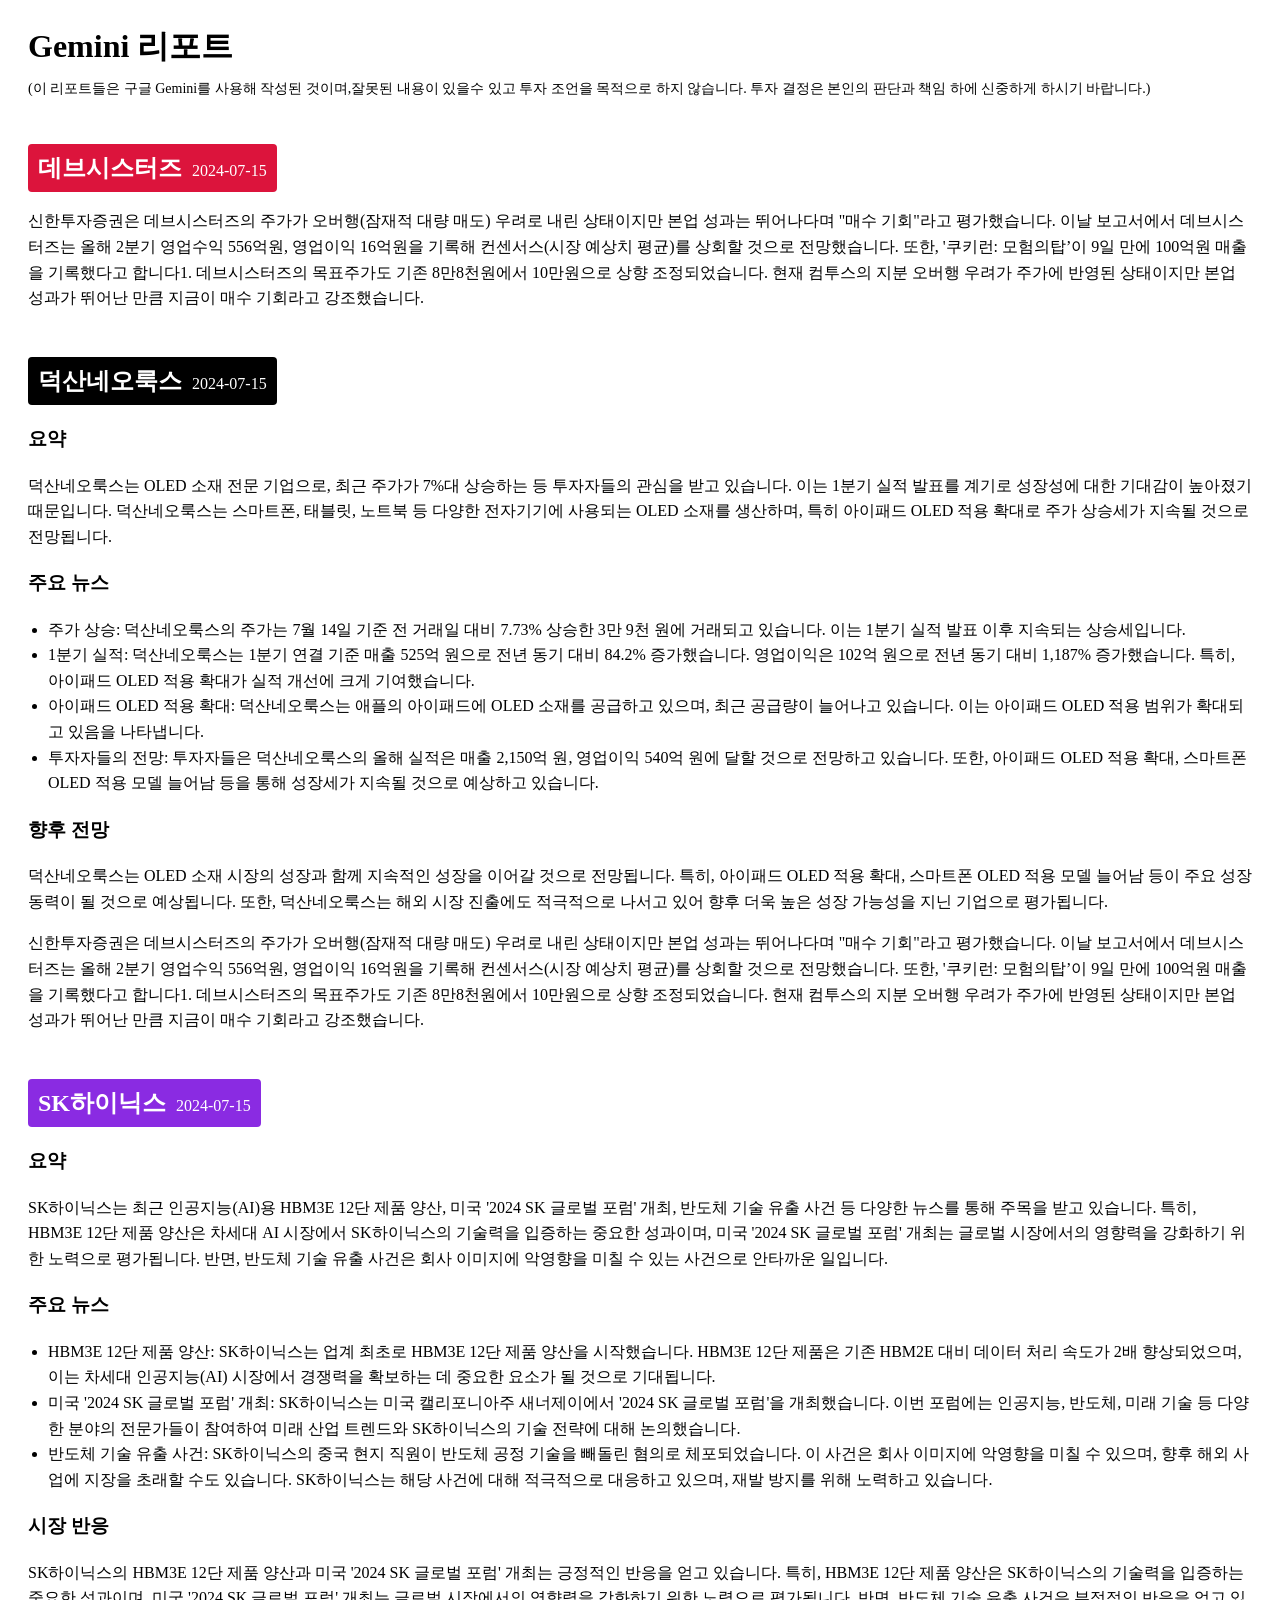
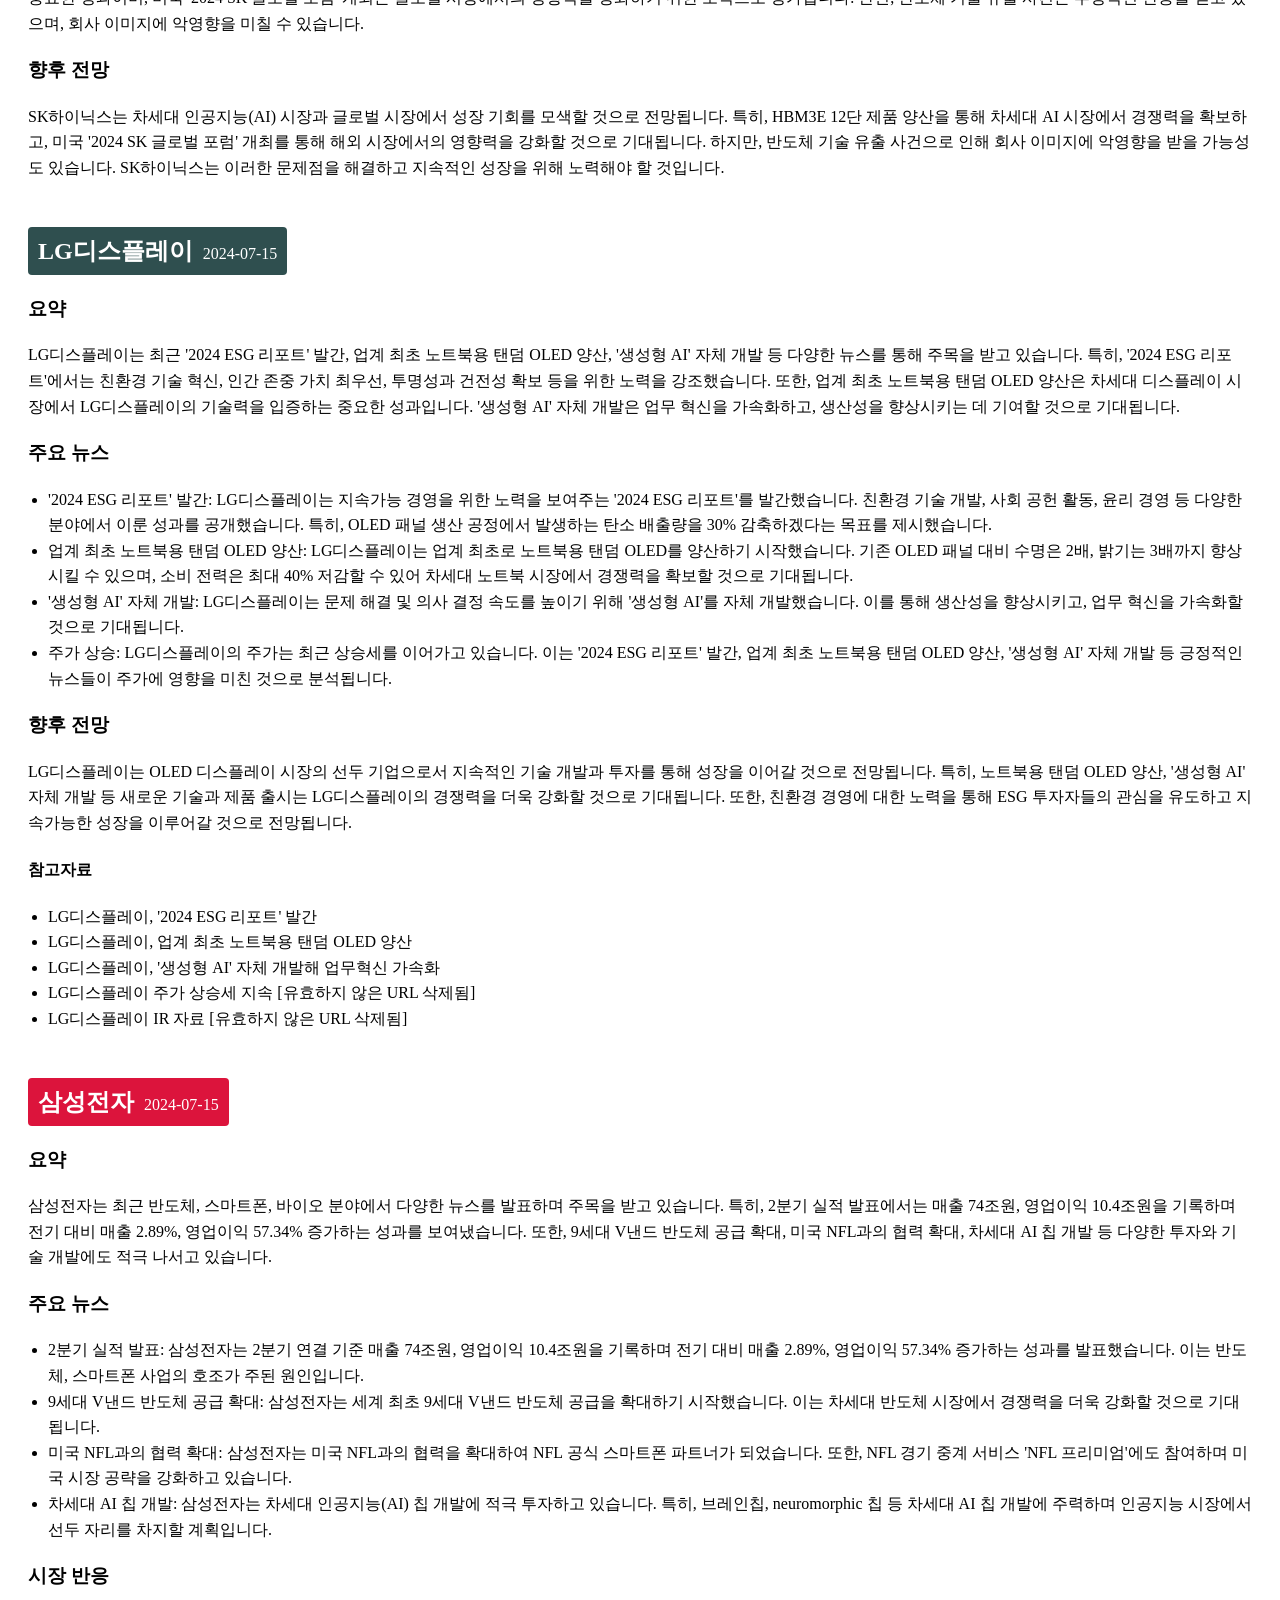
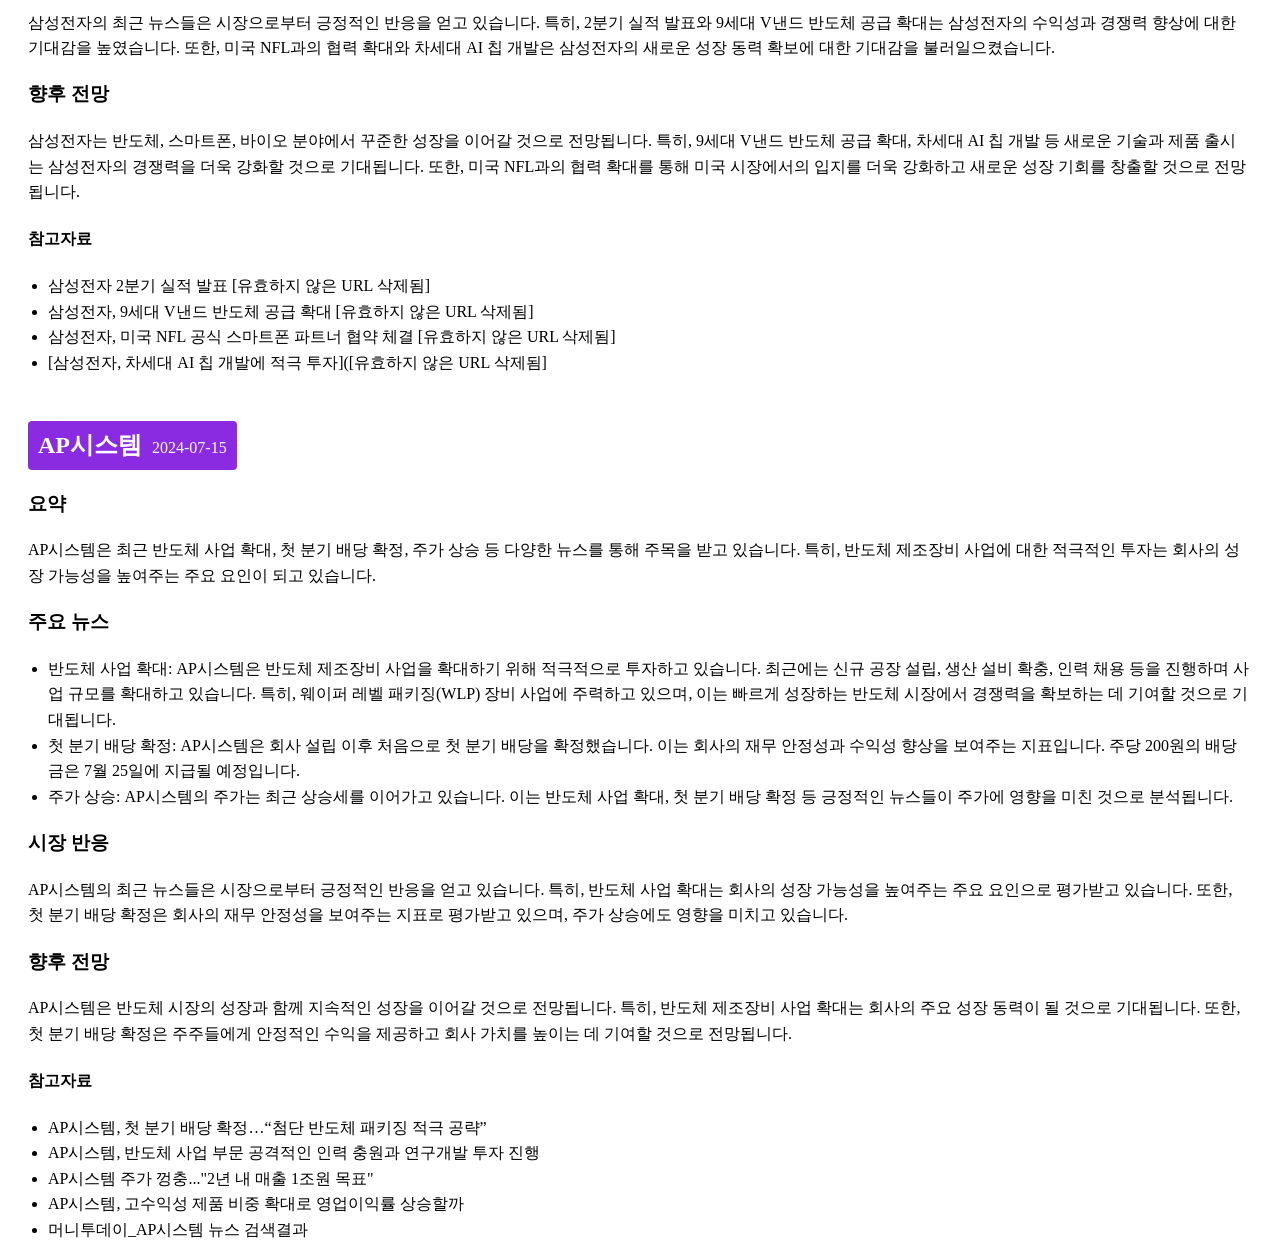
<file: index.html>
<!DOCTYPE html>
<html lang="en">
<head>
  <meta charset="UTF-8">
  <meta name="viewport" content="width=device-width, initial-scale=1.0">
  <meta property="og:description" content="주식 관련 리포트를 제공하는 사이트입니다." />
  <title>주식 리포트 사이트</title>
  <link rel="stylesheet" href="styles.css">
  <script async src="https://pagead2.googlesyndication.com/pagead/js/adsbygoogle.js?client=ca-pub-9358818869239657" crossorigin="anonymous"></script>
</head>
<body>
  <h1>Gemini 리포트</h1>
  <p>(이 리포트들은 구글 Gemini를 사용해 작성된 것이며,잘못된 내용이 있을수 있고 투자 조언을 목적으로 하지 않습니다. 투자 결정은 본인의 판단과 책임 하에 신중하게 하시기 바랍니다.)</p> 
  
  <h2>데브시스터즈<em>2024-07-15</em></h2>
  <p>신한투자증권은 데브시스터즈의 주가가 오버행(잠재적 대량 매도) 우려로 내린 상태이지만 본업 성과는 뛰어나다며 "매수 기회"라고 평가했습니다. 이날 보고서에서 데브시스터즈는 올해 2분기 영업수익 556억원, 영업이익 16억원을 기록해 컨센서스(시장 예상치 평균)를 상회할 것으로 전망했습니다. 또한, '쿠키런: 모험의탑’이 9일 만에 100억원 매출을 기록했다고 합니다1. 데브시스터즈의 목표주가도 기존 8만8천원에서 10만원으로 상향 조정되었습니다. 현재 컴투스의 지분 오버행 우려가 주가에 반영된 상태이지만 본업 성과가 뛰어난 만큼 지금이 매수 기회라고 강조했습니다.</p>
  <h2>덕산네오룩스<em>2024-07-15</em></h2>
  <p>
    <h3>요약</h3>
    <p>덕산네오룩스는 OLED 소재 전문 기업으로, 최근 주가가 7%대 상승하는 등 투자자들의 관심을 받고 있습니다. 이는 1분기 실적 발표를 계기로 성장성에 대한 기대감이 높아졌기 때문입니다. 덕산네오룩스는 스마트폰, 태블릿, 노트북 등 다양한 전자기기에 사용되는 OLED 소재를 생산하며, 특히 아이패드 OLED 적용 확대로 주가 상승세가 지속될 것으로 전망됩니다.</p>
    <h3>주요 뉴스</h3>
    <ul>
      <li>주가 상승: 덕산네오룩스의 주가는 7월 14일 기준 전 거래일 대비 7.73% 상승한 3만 9천 원에 거래되고 있습니다. 이는 1분기 실적 발표 이후 지속되는 상승세입니다.</li>
      <li>1분기 실적: 덕산네오룩스는 1분기 연결 기준 매출 525억 원으로 전년 동기 대비 84.2% 증가했습니다. 영업이익은 102억 원으로 전년 동기 대비 1,187% 증가했습니다. 특히, 아이패드 OLED 적용 확대가 실적 개선에 크게 기여했습니다.</li>
      <li>아이패드 OLED 적용 확대: 덕산네오룩스는 애플의 아이패드에 OLED 소재를 공급하고 있으며, 최근 공급량이 늘어나고 있습니다. 이는 아이패드 OLED 적용 범위가 확대되고 있음을 나타냅니다.</li>
      <li>투자자들의 전망: 투자자들은 덕산네오룩스의 올해 실적은 매출 2,150억 원, 영업이익 540억 원에 달할 것으로 전망하고 있습니다. 또한, 아이패드 OLED 적용 확대, 스마트폰 OLED 적용 모델 늘어남 등을 통해 성장세가 지속될 것으로 예상하고 있습니다.</li>
    </ul>
    <h3>향후 전망</h3>
    <p>덕산네오룩스는 OLED 소재 시장의 성장과 함께 지속적인 성장을 이어갈 것으로 전망됩니다. 특히, 아이패드 OLED 적용 확대, 스마트폰 OLED 적용 모델 늘어남 등이 주요 성장 동력이 될 것으로 예상됩니다. 또한, 덕산네오룩스는 해외 시장 진출에도 적극적으로 나서고 있어 향후 더욱 높은 성장 가능성을 지닌 기업으로 평가됩니다.</p>
  </p>
  <p>신한투자증권은 데브시스터즈의 주가가 오버행(잠재적 대량 매도) 우려로 내린 상태이지만 본업 성과는 뛰어나다며 "매수 기회"라고 평가했습니다. 이날 보고서에서 데브시스터즈는 올해 2분기 영업수익 556억원, 영업이익 16억원을 기록해 컨센서스(시장 예상치 평균)를 상회할 것으로 전망했습니다. 또한, '쿠키런: 모험의탑’이 9일 만에 100억원 매출을 기록했다고 합니다1. 데브시스터즈의 목표주가도 기존 8만8천원에서 10만원으로 상향 조정되었습니다. 현재 컴투스의 지분 오버행 우려가 주가에 반영된 상태이지만 본업 성과가 뛰어난 만큼 지금이 매수 기회라고 강조했습니다.</p>
  <h2>SK하이닉스<em>2024-07-15</em></h2>
  <p>
    <h3>요약</h3>
    <p>SK하이닉스는 최근 인공지능(AI)용 HBM3E 12단 제품 양산, 미국 '2024 SK 글로벌 포럼' 개최, 반도체 기술 유출 사건 등 다양한 뉴스를 통해 주목을 받고 있습니다. 특히, HBM3E 12단 제품 양산은 차세대 AI 시장에서 SK하이닉스의 기술력을 입증하는 중요한 성과이며, 미국 '2024 SK 글로벌 포럼' 개최는 글로벌 시장에서의 영향력을 강화하기 위한 노력으로 평가됩니다. 반면, 반도체 기술 유출 사건은 회사 이미지에 악영향을 미칠 수 있는 사건으로 안타까운 일입니다.</p>

    <h3>주요 뉴스</h3>
    <ul>
      <li>HBM3E 12단 제품 양산: SK하이닉스는 업계 최초로 HBM3E 12단 제품 양산을 시작했습니다. HBM3E 12단 제품은 기존 HBM2E 대비 데이터 처리 속도가 2배 향상되었으며, 이는 차세대 인공지능(AI) 시장에서 경쟁력을 확보하는 데 중요한 요소가 될 것으로 기대됩니다.</li>
      <li>미국 '2024 SK 글로벌 포럼' 개최: SK하이닉스는 미국 캘리포니아주 새너제이에서 '2024 SK 글로벌 포럼'을 개최했습니다. 이번 포럼에는 인공지능, 반도체, 미래 기술 등 다양한 분야의 전문가들이 참여하여 미래 산업 트렌드와 SK하이닉스의 기술 전략에 대해 논의했습니다.</li>
      <li>반도체 기술 유출 사건: SK하이닉스의 중국 현지 직원이 반도체 공정 기술을 빼돌린 혐의로 체포되었습니다. 이 사건은 회사 이미지에 악영향을 미칠 수 있으며, 향후 해외 사업에 지장을 초래할 수도 있습니다. SK하이닉스는 해당 사건에 대해 적극적으로 대응하고 있으며, 재발 방지를 위해 노력하고 있습니다.</li>
    </ul>

    <h3>시장 반응</h3>
    <p>SK하이닉스의 HBM3E 12단 제품 양산과 미국 '2024 SK 글로벌 포럼' 개최는 긍정적인 반응을 얻고 있습니다. 특히, HBM3E 12단 제품 양산은 SK하이닉스의 기술력을 입증하는 중요한 성과이며, 미국 '2024 SK 글로벌 포럼' 개최는 글로벌 시장에서의 영향력을 강화하기 위한 노력으로 평가됩니다. 반면, 반도체 기술 유출 사건은 부정적인 반응을 얻고 있으며, 회사 이미지에 악영향을 미칠 수 있습니다.</p>

    <h3>향후 전망</h3>
    <p>SK하이닉스는 차세대 인공지능(AI) 시장과 글로벌 시장에서 성장 기회를 모색할 것으로 전망됩니다. 특히, HBM3E 12단 제품 양산을 통해 차세대 AI 시장에서 경쟁력을 확보하고, 미국 '2024 SK 글로벌 포럼' 개최를 통해 해외 시장에서의 영향력을 강화할 것으로 기대됩니다. 하지만, 반도체 기술 유출 사건으로 인해 회사 이미지에 악영향을 받을 가능성도 있습니다. SK하이닉스는 이러한 문제점을 해결하고 지속적인 성장을 위해 노력해야 할 것입니다.</p>
  </p>
  <h2>LG디스플레이<em>2024-07-15</em></h2>
  <p>
    <h3>요약</h3>
    <p>LG디스플레이는 최근 '2024 ESG 리포트' 발간, 업계 최초 노트북용 탠덤 OLED 양산, '생성형 AI' 자체 개발 등 다양한 뉴스를 통해 주목을 받고 있습니다. 특히, '2024 ESG 리포트'에서는 친환경 기술 혁신, 인간 존중 가치 최우선, 투명성과 건전성 확보 등을 위한 노력을 강조했습니다. 또한, 업계 최초 노트북용 탠덤 OLED 양산은 차세대 디스플레이 시장에서 LG디스플레이의 기술력을 입증하는 중요한 성과입니다. '생성형 AI' 자체 개발은 업무 혁신을 가속화하고, 생산성을 향상시키는 데 기여할 것으로 기대됩니다.</p>

    <h3>주요 뉴스</h3>
    <ul>
      <li>'2024 ESG 리포트' 발간: LG디스플레이는 지속가능 경영을 위한 노력을 보여주는 '2024 ESG 리포트'를 발간했습니다. 친환경 기술 개발, 사회 공헌 활동, 윤리 경영 등 다양한 분야에서 이룬 성과를 공개했습니다. 특히, OLED 패널 생산 공정에서 발생하는 탄소 배출량을 30% 감축하겠다는 목표를 제시했습니다.</li>
      <li>업계 최초 노트북용 탠덤 OLED 양산: LG디스플레이는 업계 최초로 노트북용 탠덤 OLED를 양산하기 시작했습니다. 기존 OLED 패널 대비 수명은 2배, 밝기는 3배까지 향상시킬 수 있으며, 소비 전력은 최대 40% 저감할 수 있어 차세대 노트북 시장에서 경쟁력을 확보할 것으로 기대됩니다.</li>
      <li>'생성형 AI' 자체 개발: LG디스플레이는 문제 해결 및 의사 결정 속도를 높이기 위해 '생성형 AI'를 자체 개발했습니다. 이를 통해 생산성을 향상시키고, 업무 혁신을 가속화할 것으로 기대됩니다.</li>
      <li>주가 상승: LG디스플레이의 주가는 최근 상승세를 이어가고 있습니다. 이는 '2024 ESG 리포트' 발간, 업계 최초 노트북용 탠덤 OLED 양산, '생성형 AI' 자체 개발 등 긍정적인 뉴스들이 주가에 영향을 미친 것으로 분석됩니다.</li>
    </ul>

    <h3>향후 전망</h3>
    <p>LG디스플레이는 OLED 디스플레이 시장의 선두 기업으로서 지속적인 기술 개발과 투자를 통해 성장을 이어갈 것으로 전망됩니다. 특히, 노트북용 탠덤 OLED 양산, '생성형 AI' 자체 개발 등 새로운 기술과 제품 출시는 LG디스플레이의 경쟁력을 더욱 강화할 것으로 기대됩니다. 또한, 친환경 경영에 대한 노력을 통해 ESG 투자자들의 관심을 유도하고 지속가능한 성장을 이루어갈 것으로 전망됩니다.</p>

    <h4>참고자료</h4>
    <ul>
      <li>LG디스플레이, '2024 ESG 리포트' 발간</li>
      <li>LG디스플레이, 업계 최초 노트북용 탠덤 OLED 양산</li>
      <li>LG디스플레이, '생성형 AI' 자체 개발해 업무혁신 가속화</li>
      <li>LG디스플레이 주가 상승세 지속 [유효하지 않은 URL 삭제됨]</li>
      <li>LG디스플레이 IR 자료 [유효하지 않은 URL 삭제됨]</li>
    </ul>
  </p>

  <h2>삼성전자<em>2024-07-15</em></h2>
  <p>
    <h3>요약</h3>
    <p>삼성전자는 최근 반도체, 스마트폰, 바이오 분야에서 다양한 뉴스를 발표하며 주목을 받고 있습니다. 특히, 2분기 실적 발표에서는 매출 74조원, 영업이익 10.4조원을 기록하며 전기 대비 매출 2.89%, 영업이익 57.34% 증가하는 성과를 보여냈습니다. 또한, 9세대 V낸드 반도체 공급 확대, 미국 NFL과의 협력 확대, 차세대 AI 칩 개발 등 다양한 투자와 기술 개발에도 적극 나서고 있습니다.</p>

    <h3>주요 뉴스</h3>
    <ul>
      <li>2분기 실적 발표: 삼성전자는 2분기 연결 기준 매출 74조원, 영업이익 10.4조원을 기록하며 전기 대비 매출 2.89%, 영업이익 57.34% 증가하는 성과를 발표했습니다. 이는 반도체, 스마트폰 사업의 호조가 주된 원인입니다.</li>
      <li>9세대 V낸드 반도체 공급 확대: 삼성전자는 세계 최초 9세대 V낸드 반도체 공급을 확대하기 시작했습니다. 이는 차세대 반도체 시장에서 경쟁력을 더욱 강화할 것으로 기대됩니다.</li>
      <li>미국 NFL과의 협력 확대: 삼성전자는 미국 NFL과의 협력을 확대하여 NFL 공식 스마트폰 파트너가 되었습니다. 또한, NFL 경기 중계 서비스 'NFL 프리미엄'에도 참여하며 미국 시장 공략을 강화하고 있습니다.</li>
      <li>차세대 AI 칩 개발: 삼성전자는 차세대 인공지능(AI) 칩 개발에 적극 투자하고 있습니다. 특히, 브레인칩, neuromorphic 칩 등 차세대 AI 칩 개발에 주력하며 인공지능 시장에서 선두 자리를 차지할 계획입니다.</li>
    </ul>

    <h3>시장 반응</h3>
    <p>삼성전자의 최근 뉴스들은 시장으로부터 긍정적인 반응을 얻고 있습니다. 특히, 2분기 실적 발표와 9세대 V낸드 반도체 공급 확대는 삼성전자의 수익성과 경쟁력 향상에 대한 기대감을 높였습니다. 또한, 미국 NFL과의 협력 확대와 차세대 AI 칩 개발은 삼성전자의 새로운 성장 동력 확보에 대한 기대감을 불러일으켰습니다.</p>

    <h3>향후 전망</h3>
    <p>삼성전자는 반도체, 스마트폰, 바이오 분야에서 꾸준한 성장을 이어갈 것으로 전망됩니다. 특히, 9세대 V낸드 반도체 공급 확대, 차세대 AI 칩 개발 등 새로운 기술과 제품 출시는 삼성전자의 경쟁력을 더욱 강화할 것으로 기대됩니다. 또한, 미국 NFL과의 협력 확대를 통해 미국 시장에서의 입지를 더욱 강화하고 새로운 성장 기회를 창출할 것으로 전망됩니다.</p>

    <h4>참고자료</h4>
    <ul>
      <li>삼성전자 2분기 실적 발표 [유효하지 않은 URL 삭제됨]</li>
      <li>삼성전자, 9세대 V낸드 반도체 공급 확대 [유효하지 않은 URL 삭제됨]</li>
      <li>삼성전자, 미국 NFL 공식 스마트폰 파트너 협약 체결 [유효하지 않은 URL 삭제됨]</li>
      <li>[삼성전자, 차세대 AI 칩 개발에 적극 투자]([유효하지 않은 URL 삭제됨]</li>
    </ul>
  </p>

  <h2>AP시스템<em>2024-07-15</em></h2>
  <p>
    <h3>요약</h3>
    <p>AP시스템은 최근 반도체 사업 확대, 첫 분기 배당 확정, 주가 상승 등 다양한 뉴스를 통해 주목을 받고 있습니다. 특히, 반도체 제조장비 사업에 대한 적극적인 투자는 회사의 성장 가능성을 높여주는 주요 요인이 되고 있습니다.</p>

    <h3>주요 뉴스</h3>
    <ul>
      <li>반도체 사업 확대: AP시스템은 반도체 제조장비 사업을 확대하기 위해 적극적으로 투자하고 있습니다. 최근에는 신규 공장 설립, 생산 설비 확충, 인력 채용 등을 진행하며 사업 규모를 확대하고 있습니다. 특히, 웨이퍼 레벨 패키징(WLP) 장비 사업에 주력하고 있으며, 이는 빠르게 성장하는 반도체 시장에서 경쟁력을 확보하는 데 기여할 것으로 기대됩니다.</li>
      <li>첫 분기 배당 확정: AP시스템은 회사 설립 이후 처음으로 첫 분기 배당을 확정했습니다. 이는 회사의 재무 안정성과 수익성 향상을 보여주는 지표입니다. 주당 200원의 배당금은 7월 25일에 지급될 예정입니다.</li>
      <li>주가 상승: AP시스템의 주가는 최근 상승세를 이어가고 있습니다. 이는 반도체 사업 확대, 첫 분기 배당 확정 등 긍정적인 뉴스들이 주가에 영향을 미친 것으로 분석됩니다.</li>
    </ul>

    <h3>시장 반응</h3>
    <p>AP시스템의 최근 뉴스들은 시장으로부터 긍정적인 반응을 얻고 있습니다. 특히, 반도체 사업 확대는 회사의 성장 가능성을 높여주는 주요 요인으로 평가받고 있습니다. 또한, 첫 분기 배당 확정은 회사의 재무 안정성을 보여주는 지표로 평가받고 있으며, 주가 상승에도 영향을 미치고 있습니다.</p>

    <h3>향후 전망</h3>
    <p>AP시스템은 반도체 시장의 성장과 함께 지속적인 성장을 이어갈 것으로 전망됩니다. 특히, 반도체 제조장비 사업 확대는 회사의 주요 성장 동력이 될 것으로 기대됩니다. 또한, 첫 분기 배당 확정은 주주들에게 안정적인 수익을 제공하고 회사 가치를 높이는 데 기여할 것으로 전망됩니다.</p>

    <h4>참고자료</h4>
    <ul>
      <li>AP시스템, 첫 분기 배당 확정…“첨단 반도체 패키징 적극 공략”</li>
      <li>AP시스템, 반도체 사업 부문 공격적인 인력 충원과 연구개발 투자 진행</li>
      <li>AP시스템 주가 껑충..."2년 내 매출 1조원 목표"</li>
      <li>AP시스템, 고수익성 제품 비중 확대로 영업이익률 상승할까</li>
      <li>머니투데이_AP시스템 뉴스 검색결과</li>
    </ul>
  </p>
</body>
</html>
</file>
<file: styles.css>
ul,li{margin-left: 10px;padding-left: 0;}

body{padding: 0 20px;line-height: 1.6;}
h1{margin-bottom: 0;}
h1 + p{font-style: normal;font-size: 14px;font-weight: 500;margin-top: 5px;}
h2 em{font-style: normal;margin-left: 10px;font-size: 16px;font-weight: 500;}

h2{display: inline-block;color: #fff;padding: 5px 10px;margin: 0;border-radius: 4px;}
h2:nth-of-type(1n){background-color: crimson} /* A trendy orange color */
h2:nth-of-type(2n){background-color: black} /* A trendy blue color */
h2:nth-of-type(3n){background-color: blueviolet} /* A trendy yellow color */
h2:nth-of-type(4n){background-color: darkslategray} /* A trendy green color */
p + h2{margin-top: 30px;}
</file>
